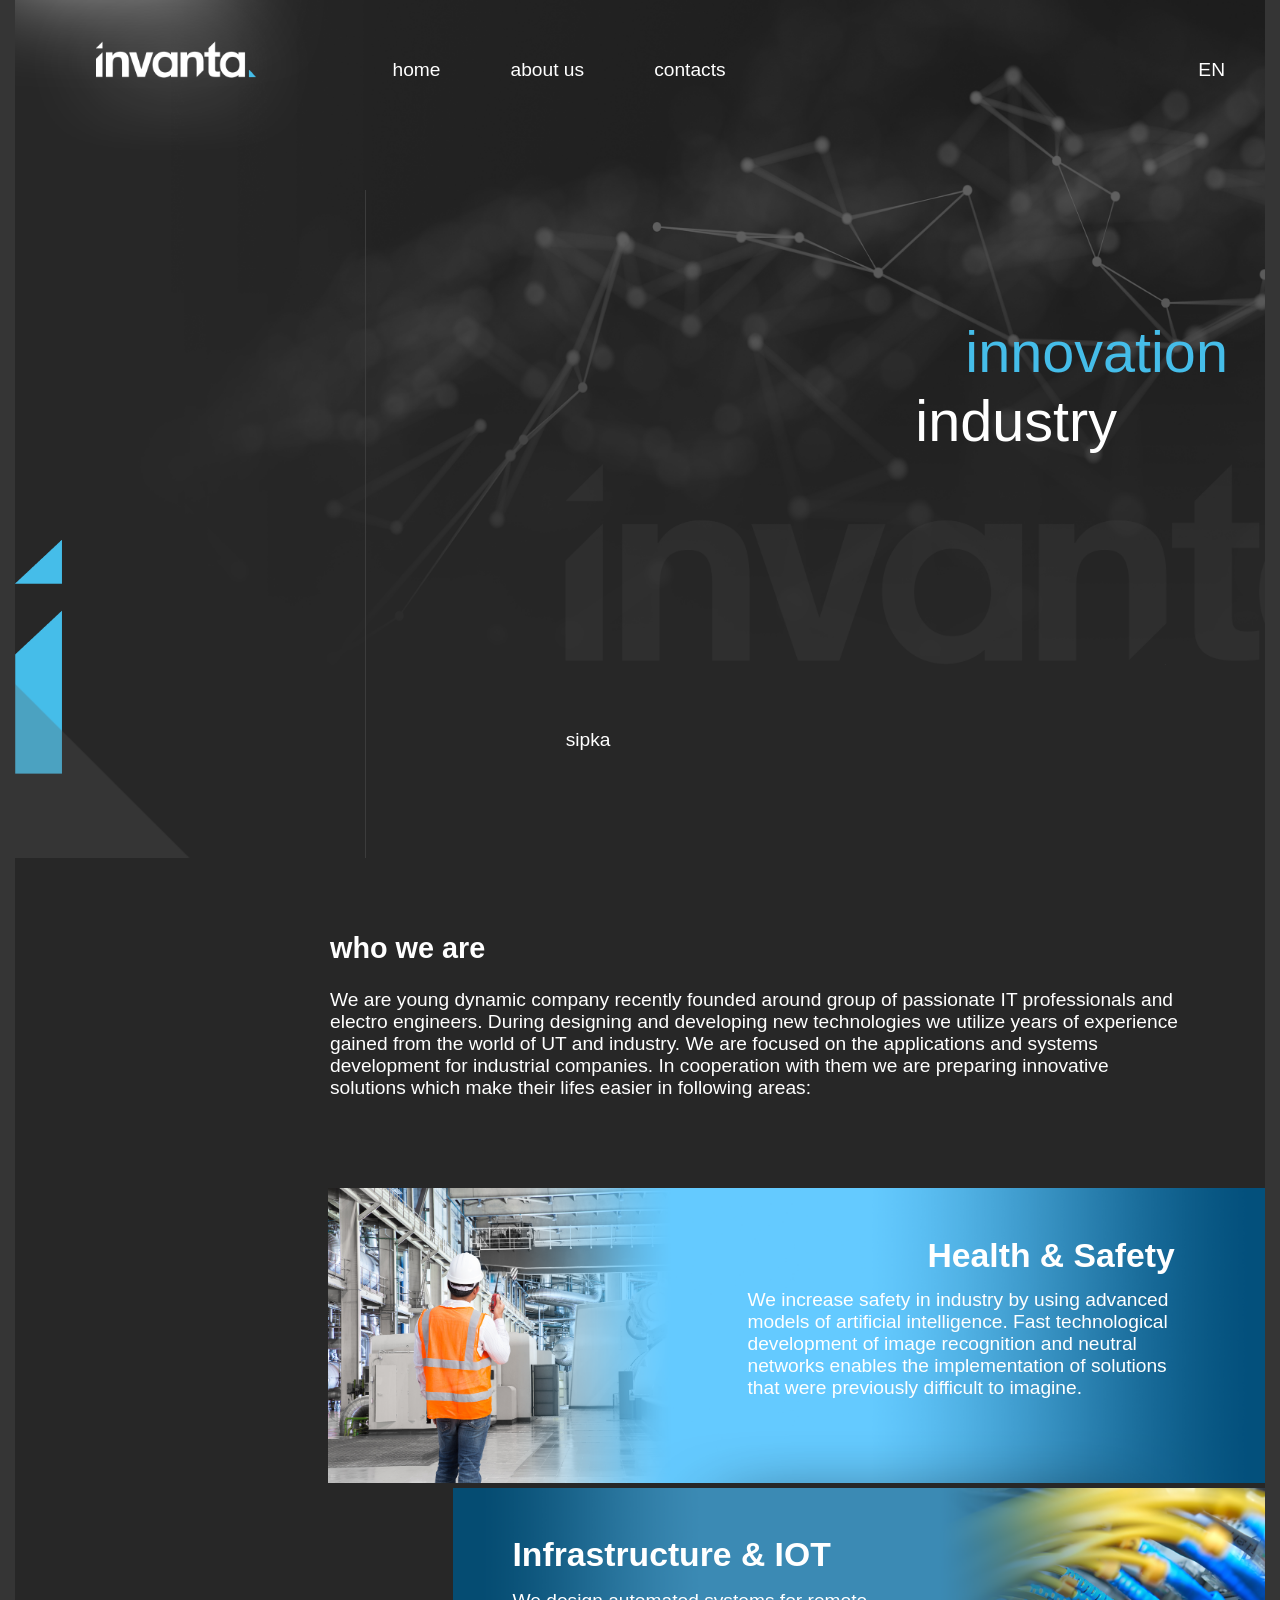
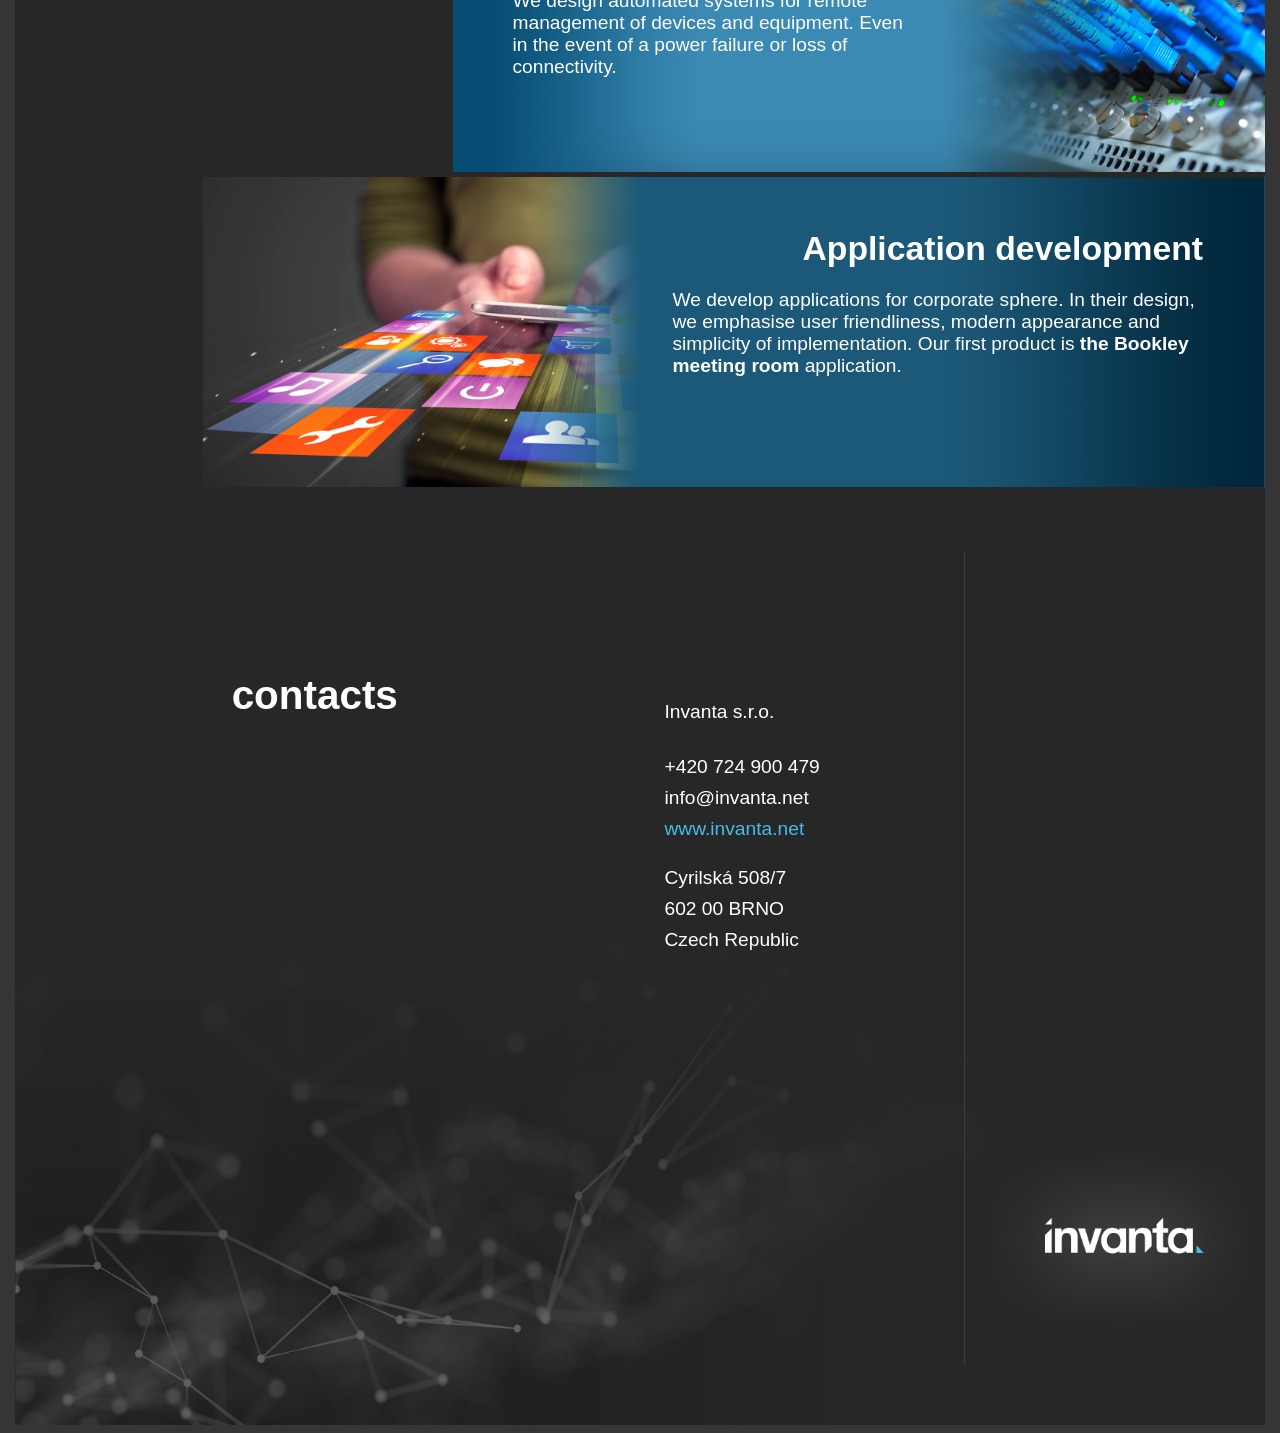
<file: index.html>
<!DOCTYPE html>
<html>
	
	<head>
		<meta charset="utf-8">
		<title>Learning CSS</title>
		<link rel="stylesheet" href="css.css">
	</head>
	
	<body>
		<div class="container">
			<div class="vrsek">
				<header>
					<div class="zahlavi">
						<div class="logo">
							<img src="images/logo4.png">
						</div>
						<div class="navigace">
							<nav>
								<ul>
									<li><a href="www.google.com">home</a></li>
									<li><a href="www.bookley.app">about us</a></li>
									<li><a href="#">contacts</a></li>
								</ul>
								<div class="fix">
								<div>
							</nav>	
						</div>
						<div class="jazyky">
							<p>EN</p>
						</div>
					</div>
				<header>
				<div class="mix">
					<div class="trojky">
						<img src="images/triangles.png">
					</div>
					<div class="sipka">
						<p>sipka</p>
					</div>
					<div class="ii">
						<div class="innovation">
							<p>innovation</p>		
						</div>
						<div class="industry">
							<p>industry</p>
						</div>
					</div>
				</div>
			</div>
			<div class="obsah">
				<div class="text">
					<div class="nadpis">
						<h2>who we are</h2>
					</div>

					<div class="uvod">
						<p>We are young dynamic company recently founded around group of passionate IT professionals and electro engineers. During designing and developing new technologies we utilize years of experience gained from the world of UT and industry. We are focused on the applications and systems development for industrial companies. In cooperation with them we are preparing innovative solutions which make their lifes easier in following areas:</p>
					</div>
				</div>
				<div class="HS_obdelnik">
					<img src="images/podklad_HS.png">
					<div class ="HS_nadpis">
						<h3>Health & Safety</h3>
					</div>
					<div class ="HS_text">
						<p>We increase safety in industry by using advanced models of artificial intelligence. Fast technological development of image recognition and neutral networks enables the implementation of solutions that were previously difficult to imagine.</p>
					</div>
				</div>

				<div class="IOT_obdelnik">
					<img src="images/podklad_IOT.png">
					<div class ="IOT_nadpis">
						<h3>Infrastructure & IOT</h3>
					</div>
					<div class ="IOT_text">
						<p>We design automated systems for remote management of devices and equipment. Even in the event of a power failure or loss of connectivity.</p>
					</div>
				</div>

				<div class="APP_obdelnik">
					<img src="images/podklad_APP.png">
					<div class ="APP_nadpis">
						<h3>Application development</h3>
					</div>
					<div class ="APP_text">
						<p>We develop applications for corporate sphere. In their design, we emphasise user friendliness, modern appearance and simplicity of implementation. Our first product is <a href="www.bookley.app">the Bookley meeting room </a>application.</p>
					</div>
				</div>
			</div>
			<div class="spodek">
				<div class="contacts">
					<h3>contacts</h3>
				</div>
				<div class="kontakty">		
					<div class="a">	
						<p>Invanta s.r.o.</p>
					</div>
					<div class="b">
						<p>+420 724 900 479</p>
						<p>info@invanta.net</p>
						<p><a href="www.invanta.net">www.invanta.net</a></p>
					</div>
					<div class="c">
						<p>Cyrilská 508/7</p>
						<p>602 00 BRNO</p>
						<p>Czech Republic</p>
					</div>
				</div>
				<div class="logo2">
					<img src="images/logo_transparent.png">
				</div>
			</div>

		</div>
	</body>
	
</html>
</file>
<file: css.css>
html	{
	background-color: #353535
}
.container {background-color: #272727;
	max-width: 1250px;
	margin-left: auto;
	margin-right: auto;
	font-family: Helvetica;
	font-size: 120%;
}

.vrsek {
	background-image: url(images/podklad_top.png);
	background-size: 100%;
	background-repeat: no-repeat;
	background-position: top right;
}

.zahlavi {
	display: flex;
}

.logo {
	flex: 1;
}

.navigace {
	flex: 2;
	list-style: none;
	margin-top: 40px;
}

.navigace li {
	list-style: none;
	float: left;
}

.navigace a {
	padding: 0px 35px;
	font-weight: normal;
}

.jazyky {
	padding-top: 40px;
	padding-right: 40px;
	text-align: right;
}

.fix {
	clear: both;
}

.jazyky {
	flex:1;
}

.mix {
	display: flex;
}

.trojky {
	flex: 1;
	border-right: 1px solid #3c3c3c;
}

.trojky img {
	display: block;
	max-width: 50%;
	max-height: 50%;
	margin-top: auto;
	padding-top: 350px;
}

.sipka {
	flex: 1;
	padding-left: 200px;
	padding-top: 520px;
}

.ii {
	flex: 1;
	line-height: 0.2;
}

.innovation {
	font-weight: lighter;
	padding-left: 50px;
	padding-top: 100px;
}

.innovation p {
	font-weight: lighter;
	font-size: 300%;
	color: #45bde9;
}

.industry {
	padding-left: 0px;
}

.industry p {
	font-weight: normal;
	font-size: 300%;
}

img {
	max-width: 100%;
	height: auto;
}

body {
	margin-top: 0
}

body p {
	color:#FFFFFF; 
}

.text {
	color: #FFFFFF;
	padding-left: 315px;
	padding-bottom: 70px;
	padding-right: 80px;
	padding-top: 50px;
}

.HS {
	padding-bottom: 30px;
	color: #FFFFFF;
}

.HS_obdelnik {
	position: relative;
	max-width: 75%;
	margin-left: auto;
}

.HS_nadpis {
	position: absolute;
	bottom: 180px;
	left: 600px;
	font-size: 150%;
	color: #FFFFFF;
}

.HS_text	{
	position: absolute;
	bottom: 70px;
	left: 420px;
	padding-right: 80px;
}

.IOT {
	padding-bottom: 30px;
	color: #FFFFFF;
}

.IOT_obdelnik {
	position: relative;
	max-width: 65%;
	margin-left: auto;
}

.IOT_nadpis {
	position: absolute;
	bottom: 170px;
	left: 60px;
	font-size: 150%;
	color: #FFFFFF;
}

.IOT_text	{
	position: absolute;
	bottom: 80px;
	left: 60px;
	padding-right: 350px;
}

.APP_obdelnik {
	position: relative;
	max-width: 85%;
	margin-left: auto;
}

.APP_nadpis {
	position: absolute;
	bottom: 190px;
	left: 600px;
	font-size: 150%;
	color: #FFFFFF;
}

.APP_text	{
	position: absolute;
	bottom: 95px;
	left: 470px;
	padding-right: 50px;
}

a {
	color: #FFFFFF;
	text-decoration: none;
	font-weight: bold;
}

.spodek {
	display: flex;
	background-image: url(images/podklad_end.png);
	background-size: 80%;
	background-repeat: no-repeat;
	background-position: bottom left;
	padding-top: 60px;
	padding-bottom: 60px;
}
.contacts {
	flex: 2;
	color: #FFFFFF;
	text-align: center;
	font-size: 180%;
	padding-top: 80px;
}

.kontakty {
	flex: 1;
	display: flex;
	flex-direction: column;
	padding-bottom: 400px;
	padding-top: 50px;
	padding-left: 50px;
	border-right: 1px solid #3c3c3c;
}

.a {
	flex: 1;
	text-align: left;
	padding-top: 80px;
}

.b {
	flex: 1;
	line-height: 0.6;
	margin-top: 0px;
}

.b a {
	color: #45bde9;
	font-weight: normal;
}

.c {
	flex: 1;
	line-height: 0.6;
}

.logo2 {
	flex: 1;
	padding-top: 500px;
	margin-left: auto;
	margin-top: auto;

}
</file>
